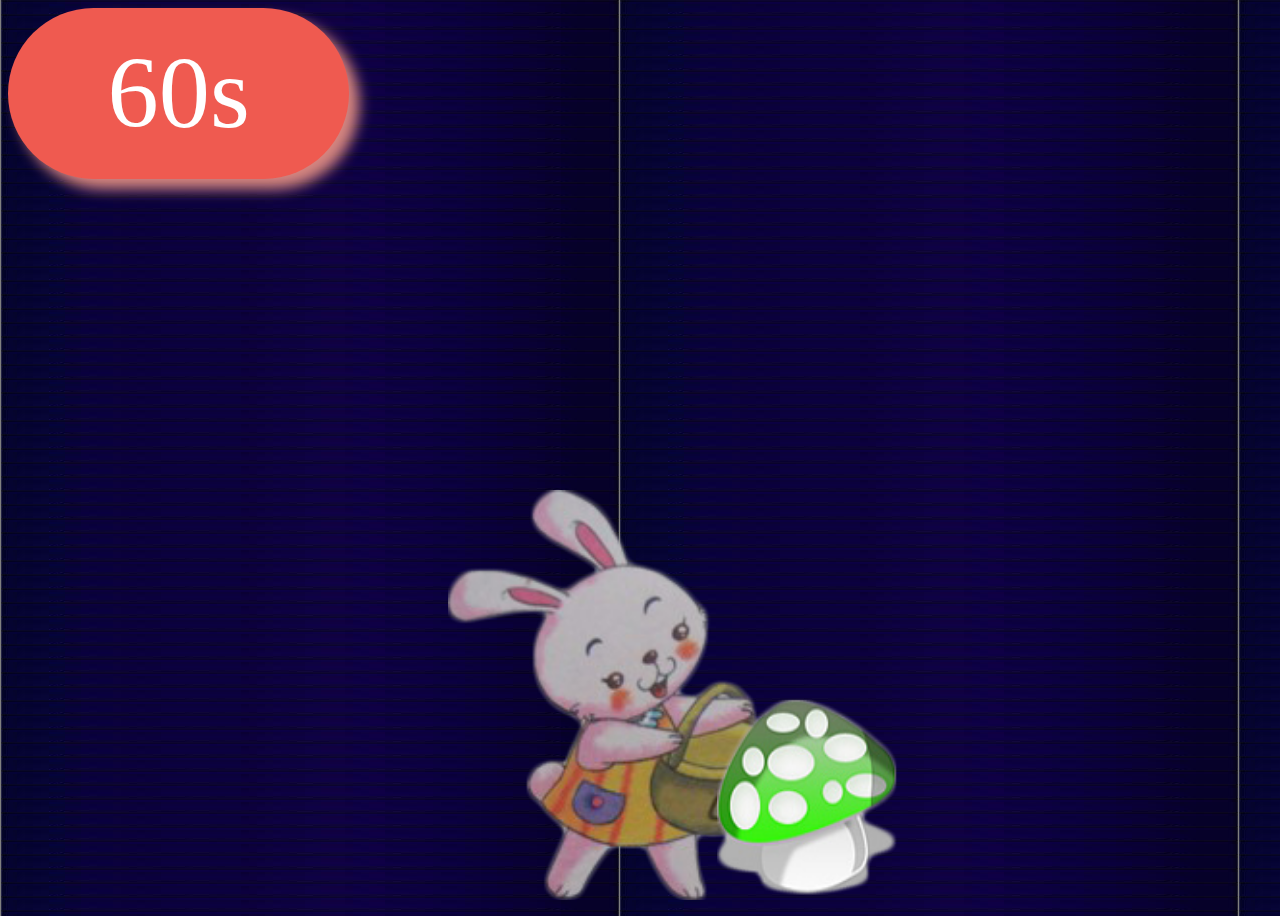
<file: index.html>
<!doctype html>
<html class="no-js" lang="zh">
<head>
  <meta charset="utf-8">
  <meta http-equiv="X-UA-Compatible" content="IE=edge,chrome=1">
  <meta content="telephone=no" name="format-detection">
  <meta name="description" content="demo">
  <meta name="keywords" content="demo">
  <title>demo</title>
  <meta name="viewport" content="width=device-width,initial-scale=1, maximum-scale=1, minimum-scale=1, user-scalable=no">
  <script>
    document.documentElement.style.fontSize = document.documentElement.clientWidth / 10 + 'px';
  </script>
  <link rel="apple-touch-icon" href="apple-touch-icon.png">

  <!--html5-boilerplate-->
  <link rel="stylesheet" href="./libs/h5bp/main.css?ver=5.0">

  <link rel="stylesheet" href="./ball/demo.css?ver=1466490124">
</head>
<style type="text/css">
  .bottom-box{
    background: url('./images/rabbit.png') no-repeat center;
    background-size: cover;
  }

</style>
<body scoll=no>
<audio id="audio"></audio>
<audio id="audio2"></audio>
<div class="top-time" id="top-time">60s</div>
<div class="run">
  <!--<img src="./food1.png" alt="55" width="100%" />-->
</div>
<div class="bottom-box" id="bottom-box">
  <span class="food-num" id="food-num">+ 1</span>
</div>
<div class="mask" id="mask">
  <div class="bom-box" id="bom-box">
    <!--<p class="top-tips">恭喜你胜利啦！</p>-->
    你的得分为:<span id="all-num">40</span>
  </div>
</div>
<script src="./libs/zepto.min.js?ver=1.1.6-sep"></script>
<script src="./libs/touch-0.2.14.min.js"></script>
<script type="text/javascript">
  $(function(){
    //  蘑菇坠落
    var numImg, maxWidth;
    var timeDown = 2000;
    var dom1 = $('.run'),
        domWidth = dom1.offset().width,
        screenWidth = $(window).width(),
        screenHeight = $(window).height();
    // touch  兔子移动
    var dom2 = $('#bottom-box'),
        dom2Width = dom2.offset().width,
        dom2Height = dom2.offset().height;
    var dx, dy, timerId, timerId2;
    var foodNum = 0;
    var posHeight = screenHeight - dom2Height/2;
    var numbox = $('#food-num');
//    var audio = $('#audio');
    function numNo(){
      numbox.css('display','none');
    }
    function imgUrl(){
      numImg = Math.floor( Math.random() * 5 +1 );
      maxWidth = Math.floor( Math.random() * (screenWidth - domWidth) );
      $('<div url-num="'+numImg+'" class="run"><img src="./images/food'+numImg+'.png" alt="55" width="100%" height="100%" /></div>').css({
        'left': maxWidth
      }).appendTo('body').animate(
              {top: posHeight},
              {
                duration: timeDown,
                easing: 'linear',
                complete: function(){
                  // 判断逻辑 是否吃到
                  var isThis = $(this),
                      thisAttr = isThis.attr('url-num'),
                      thisLeft = isThis.position().left,
                      thisTop = isThis.position().top;
                  var maxvalue = thisLeft + domWidth;
                  if(thisTop >= dom2.position().top && dom2.position().left <= maxvalue && maxvalue <= dom2.position().left + 3/2*dom2Width){
                    numbox.css('display','block');
                    audio.src = './run/3020.mp3';
                    audio.play();
                    if(thisAttr == 3 || thisAttr == 1){
                      audio2.src = './run/3021.mp3';
                      audio2.play();
                      numbox.html('- 2');
                      foodNum = foodNum -2;
                    }else{
                      numbox.html('+ 1');
                      foodNum++;
                    }
                    if(foodNum ==10 ){
                      clearInterval(timerId);
                      timeDown = 1600;
                      timerId = setInterval(imgUrl,600);
                    }
                    isThis.remove();
                    var removeTime = setTimeout(numNo,100);
                  }else{
                    isThis.animate(
                            {top: screenHeight},
                            {
                              duration: 200,
                              easing:'linear',
                              complete: function(){
                                isThis.remove();
                              }
                            });
                  }
                }
              }
      );
    }
    imgUrl();
    timerId = setInterval(imgUrl,1300);
    touch.on('#bottom-box', 'touchstart', function(ev){
      ev.preventDefault();
    });
    touch.on('#bottom-box', 'drag', function(ev){
      dx = dx || 0;
      dy = dy || 0;
      var offx = dx + ev.x;
      if((screenWidth - dom2Width)/2 < offx){
        offx = (screenWidth - dom2Width)/2;
      }
      if(offx < (dom2Width - screenWidth)/2){
        offx = (dom2Width - screenWidth)/2;
      }
      this.style.webkitTransform = "translate3d("+ offx +"px, 0, 0)";
    });
    touch.on('#bottom-box', 'dragend', function(ev){
      dx += ev.x;
    });
    var playTime = 60;
    function cutTime(){
      playTime--;
      if(playTime == 0){
        clearInterval(timerId);
        clearInterval(showTime);
        clearInterval(timerId2);
        $('#mask').css('display','block');
        $('#all-num').html(foodNum);
      }
      $('#top-time').html(playTime+'s');
    }
    var showTime = setInterval(cutTime,1000);
  });
</script>
</body>
</html>
</file>
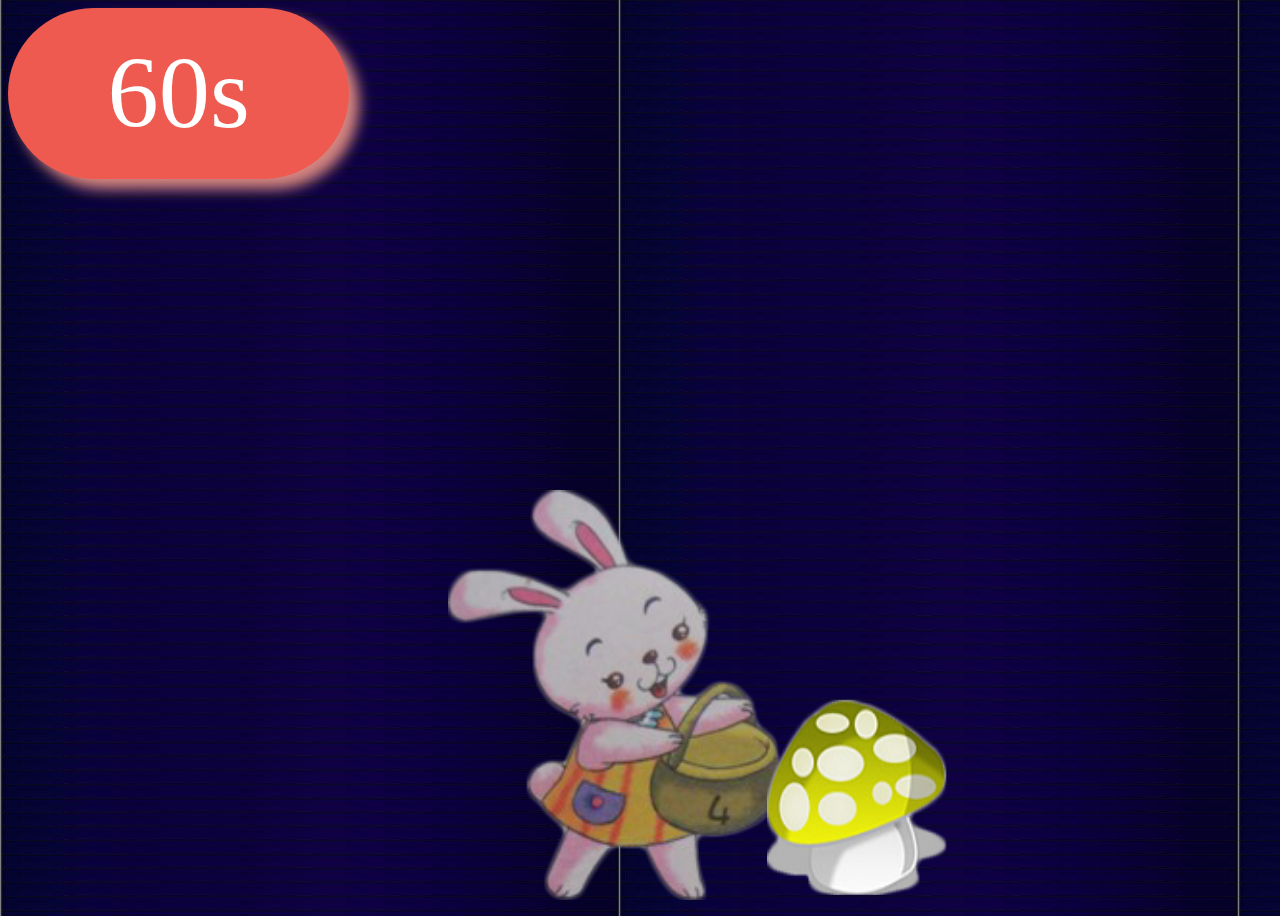
<file: run.html>
<!doctype html>
<html class="no-js" lang="zh">
<head>
  <meta charset="utf-8">
  <meta http-equiv="X-UA-Compatible" content="IE=edge,chrome=1">
  <meta content="telephone=no" name="format-detection">
  <meta name="description" content="demo">
  <meta name="keywords" content="demo">
  <title>demo</title>
  <meta name="viewport" content="width=device-width,initial-scale=1, maximum-scale=1, minimum-scale=1, user-scalable=no">
  <script>
    document.documentElement.style.fontSize = document.documentElement.clientWidth / 10 + 'px';
  </script>
  <link rel="apple-touch-icon" href="apple-touch-icon.png">

  <!--html5-boilerplate-->
  <link rel="stylesheet" href="/libs/h5bp/main.css?ver=5.0">

  <link rel="stylesheet" href="/ball/demo.css?ver=1466490124">
</head>
<style type="text/css">
  .bottom-box{
    background: url('/run/rabbit.png') no-repeat center;
    background-size: cover;
  }

</style>
<body scoll=no>
<audio id="audio"></audio>
<audio id="audio2"></audio>
<div class="top-time" id="top-time">60s</div>
<div class="run">
  <!--<img src="./food1.png" alt="55" width="100%" />-->
</div>
<div class="bottom-box" id="bottom-box">
  <span class="food-num" id="food-num">+ 1</span>
</div>
<div class="mask" id="mask">
  <div class="bom-box" id="bom-box">
    <!--<p class="top-tips">恭喜你胜利啦！</p>-->
    你的得分为:<span id="all-num">40</span>
  </div>
</div>
<script src="libs/zepto.min.js?ver=1.1.6-sep"></script>
<script src="libs/touch-0.2.14.min.js"></script>
<script type="text/javascript">
  $(function(){
    //  蘑菇坠落
    var numImg, maxWidth;
    var timeDown = 2000;
    var dom1 = $('.run'),
        domWidth = dom1.offset().width,
        screenWidth = $(window).width(),
        screenHeight = $(window).height();
    // touch  兔子移动
    var dom2 = $('#bottom-box'),
        dom2Width = dom2.offset().width,
        dom2Height = dom2.offset().height;
    var dx, dy, timerId, timerId2;
    var foodNum = 0;
    var posHeight = screenHeight - dom2Height/2;
    var numbox = $('#food-num');
//    var audio = $('#audio');
    function numNo(){
      numbox.css('display','none');
    }
    function imgUrl(){
      numImg = Math.floor( Math.random() * 5 +1 );
      maxWidth = Math.floor( Math.random() * (screenWidth - domWidth) );
      $('<div url-num="'+numImg+'" class="run"><img src="/run/food'+numImg+'.png" alt="55" width="100%" height="100%" /></div>').css({
        'left': maxWidth
      }).appendTo('body').animate(
              {top: posHeight},
              {
                duration: timeDown,
                easing: 'linear',
                complete: function(){
                  // 判断逻辑 是否吃到
                  var isThis = $(this),
                      thisAttr = isThis.attr('url-num'),
                      thisLeft = isThis.position().left,
                      thisTop = isThis.position().top;
                  var maxvalue = thisLeft + domWidth;
                  if(thisTop >= dom2.position().top && dom2.position().left <= maxvalue && maxvalue <= dom2.position().left + 3/2*dom2Width){
                    numbox.css('display','block');
                    audio.src = '/run/3020.mp3';
                    audio.play();
                    if(thisAttr == 3 || thisAttr == 1){
                      audio2.src = '/run/3021.mp3';
                      audio2.play();
                      numbox.html('- 2');
                      foodNum = foodNum -2;
                    }else{
                      numbox.html('+ 1');
                      foodNum++;
                    }
                    if(foodNum ==10 ){
                      clearInterval(timerId);
                      timeDown = 1600;
                      timerId = setInterval(imgUrl,600);
                    }
                    isThis.remove();
                    var removeTime = setTimeout(numNo,100);
                  }else{
                    isThis.animate(
                            {top: screenHeight},
                            {
                              duration: 200,
                              easing:'linear',
                              complete: function(){
                                isThis.remove();
                              }
                            });
                  }
                }
              }
      );
    }
    imgUrl();
    timerId = setInterval(imgUrl,1300);
    touch.on('#bottom-box', 'touchstart', function(ev){
      ev.preventDefault();
    });
    touch.on('#bottom-box', 'drag', function(ev){
      dx = dx || 0;
      dy = dy || 0;
      var offx = dx + ev.x;
      if((screenWidth - dom2Width)/2 < offx){
        offx = (screenWidth - dom2Width)/2;
      }
      if(offx < (dom2Width - screenWidth)/2){
        offx = (dom2Width - screenWidth)/2;
      }
      this.style.webkitTransform = "translate3d("+ offx +"px, 0, 0)";
    });
    touch.on('#bottom-box', 'dragend', function(ev){
      dx += ev.x;
    });
    var playTime = 60;
    function cutTime(){
      playTime--;
      if(playTime == 0){
        clearInterval(timerId);
        clearInterval(showTime);
        clearInterval(timerId2);
        $('#mask').css('display','block');
        $('#all-num').html(foodNum);
      }
      $('#top-time').html(playTime+'s');
    }
    var showTime = setInterval(cutTime,1000);
  });
</script>
</body>
</html>
</file>
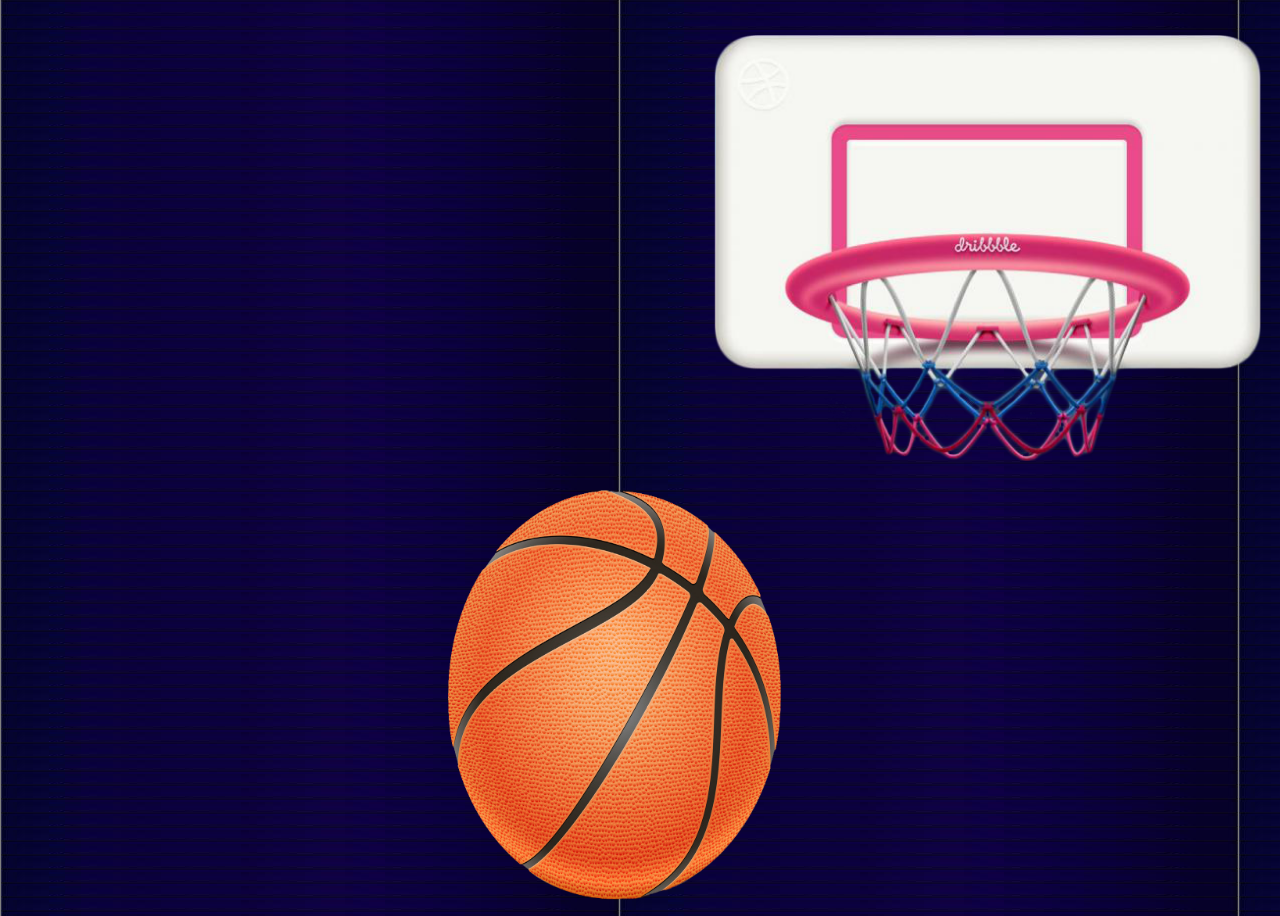
<file: ball/demo.html>
<!doctype html>
<html class="no-js" lang="zh">
<head>
  <meta charset="utf-8">
  <meta http-equiv="X-UA-Compatible" content="IE=edge,chrome=1">
  <meta content="telephone=no" name="format-detection">
  <meta name="description" content="demo">
  <meta name="keywords" content="demo">
  <title>demo</title>
  <meta name="viewport" content="width=device-width,initial-scale=1, maximum-scale=1, minimum-scale=1, user-scalable=no">
  <script>
    document.documentElement.style.fontSize = document.documentElement.clientWidth / 10 + 'px';
  </script>
  <link rel="apple-touch-icon" href="apple-touch-icon.png">

  <!--html5-boilerplate-->
  <link rel="stylesheet" href="../libs/h5bp/main.css?ver=5.0">

  <link rel="stylesheet" href="./demo.css?ver=1466490124">
</head>

<body scoll=no>
  <div class="top-box" id="top-box">
    <img src="./ball-box.png" alt="55" width="100%" />
  </div>
  <div class="bottom-box" id="bottom-box">
    <img src="./ball.png" alt="66" width="100%" height="100%" />
  </div>

<script src="../libs/zepto.min.js?ver=1.1.6-sep"></script>
<script src="../libs/touch-0.2.14.min.js"></script>
<script src="./demo.js?ver=1470389478"></script>
</body>
</html>
</file>
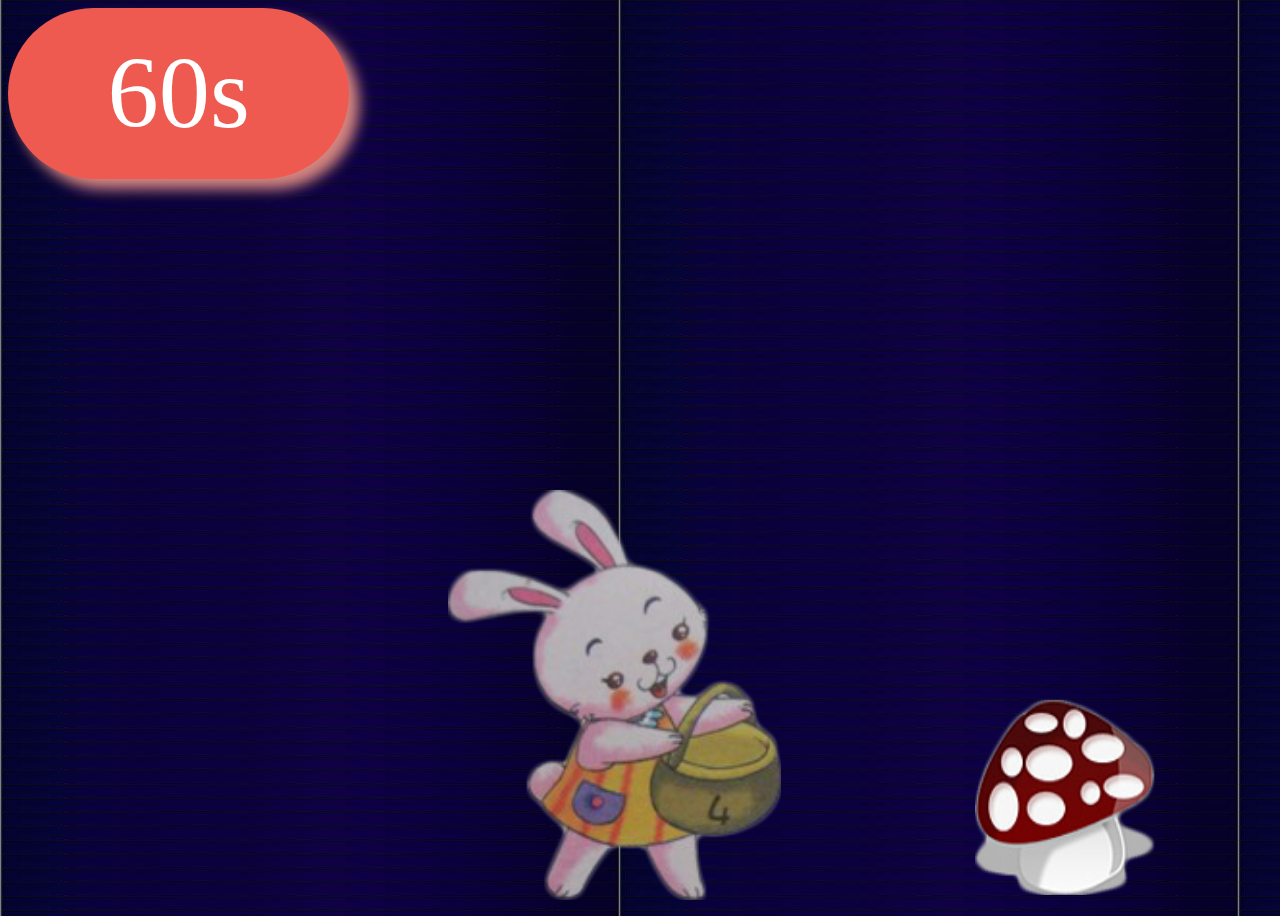
<file: run/run.html>
<!doctype html>
<html class="no-js" lang="zh">
<head>
  <meta charset="utf-8">
  <meta http-equiv="X-UA-Compatible" content="IE=edge,chrome=1">
  <meta content="telephone=no" name="format-detection">
  <meta name="description" content="demo">
  <meta name="keywords" content="demo">
  <title>demo</title>
  <meta name="viewport" content="width=device-width,initial-scale=1, maximum-scale=1, minimum-scale=1, user-scalable=no">
  <script>
    document.documentElement.style.fontSize = document.documentElement.clientWidth / 10 + 'px';
  </script>
  <link rel="apple-touch-icon" href="apple-touch-icon.png">

  <!--html5-boilerplate-->
  <link rel="stylesheet" href="../libs/h5bp/main.css?ver=5.0">

  <link rel="stylesheet" href="../ball/demo.css?ver=1466490124">
</head>
<style type="text/css">
  .bottom-box{
    background: url('./rabbit.png') no-repeat center;
    background-size: cover;
  }

</style>
<body scoll=no>
<audio id="audio"></audio>
<div class="top-time" id="top-time">60s</div>
<div class="run">
  <!--<img src="./food1.png" alt="55" width="100%" />-->
</div>
<div class="bottom-box" id="bottom-box">
  <span class="food-num" id="food-num">+ 1</span>
</div>
<div class="mask" id="mask">
  <div class="bom-box" id="bom-box">
    <!--<p class="top-tips">恭喜你胜利啦！</p>-->
    你的得分为:<span id="all-num">40</span>
  </div>
</div>
<script src="../libs/zepto.min.js?ver=1.1.6-sep"></script>
<script src="../libs/touch-0.2.14.min.js"></script>
<script type="text/javascript">
  $(function(){
    //  蘑菇坠落
    var numImg, maxWidth;
    var timeDown = 2000;
    var dom1 = $('.run'),
        domWidth = dom1.offset().width,
        screenWidth = $(window).width(),
        screenHeight = $(window).height();
    // touch  兔子移动
    var dom2 = $('#bottom-box'),
        dom2Width = dom2.offset().width,
        dom2Height = dom2.offset().height;
    var dx, dy, timerId, timerId2;
    var foodNum = 0;
    var posHeight = screenHeight - dom2Height/2;
    var numbox = $('#food-num');
    function numNo(){
      numbox.css('display','none');
    }
    function imgUrl(){
      numImg = Math.floor( Math.random() * 5 +1 );
      maxWidth = Math.floor( Math.random() * (screenWidth - domWidth) );
      $('<div url-num="'+numImg+'" class="run"><img src="./food'+numImg+'.png" alt="55" width="100%" height="100%" /></div>').css({
        'left': maxWidth
      }).appendTo('body').animate(
              {top: posHeight},
              {
                duration: timeDown,
                easing: 'linear',
                complete: function(){
                  // 判断逻辑 是否吃到
                  var isThis = $(this),
                      thisAttr = isThis.attr('url-num'),
                      thisLeft = isThis.position().left,
                      thisTop = isThis.position().top;
                  var maxvalue = thisLeft + domWidth;
                  if(thisTop >= dom2.position().top && dom2.position().left <= maxvalue && maxvalue <= dom2.position().left + 3/2*dom2Width){
                    numbox.css('display','block');
                    audio.src = './3020.mp3';
                    audio.play();
                    if(thisAttr == 3 || thisAttr == 1){
                      audio.src = './3021.mp3';
                      audio.play();
                      numbox.html('- 2');
                      foodNum = foodNum -2;
                    }else{
                      numbox.html('+ 1');
                      foodNum++;
                    }
                    if(foodNum ==10 ){
                      clearInterval(timerId);
                      timeDown = 1600;
                      timerId = setInterval(imgUrl,600);
                    }
                    isThis.remove();
                    var removeTime = setTimeout(numNo,100);
                  }else{
                    isThis.animate(
                            {top: screenHeight},
                            {
                              duration: 200,
                              easing:'linear',
                              complete: function(){
                                isThis.remove();
                              }
                            });
                  }
                }
              }
      );
    }
    imgUrl();
    timerId = setInterval(imgUrl,1300);
    touch.on('#bottom-box', 'touchstart', function(ev){
      ev.preventDefault();
    });
    touch.on('#bottom-box', 'drag', function(ev){
      dx = dx || 0;
      dy = dy || 0;
      var offx = dx + ev.x;
      if((screenWidth - dom2Width)/2 < offx){
        offx = (screenWidth - dom2Width)/2;
      }
      if(offx < (dom2Width - screenWidth)/2){
        offx = (dom2Width - screenWidth)/2;
      }
      this.style.webkitTransform = "translate3d("+ offx +"px, 0, 0)";
    });
    touch.on('#bottom-box', 'dragend', function(ev){
      dx += ev.x;
    });
    var playTime = 60;
    function cutTime(){
      playTime--;
      if(playTime == 0){
        clearInterval(timerId);
        clearInterval(showTime);
        clearInterval(timerId2);
        $('#mask').css('display','block');
        $('#all-num').html(foodNum);
      }
      $('#top-time').html(playTime+'s');
    }
    var showTime = setInterval(cutTime,1000);
  });
</script>
</body>
</html>
</file>
<file: libs/h5bp/main.css>
/*! HTML5 Boilerplate v5.0 | MIT License | http://h5bp.com/ */

html {
    color: #222;
    font-size: 1em;
    line-height: 1.4;
}

::-moz-selection {
    background: #b3d4fc;
    text-shadow: none;
}

::selection {
    background: #b3d4fc;
    text-shadow: none;
}

hr {
    display: block;
    height: 1px;
    border: 0;
    border-top: 1px solid #ccc;
    margin: 1em 0;
    padding: 0;
}

audio,
canvas,
iframe,
img,
svg,
video {
    vertical-align: middle;
}

fieldset {
    border: 0;
    margin: 0;
    padding: 0;
}

textarea {
    resize: vertical;
}

.browserupgrade {
    margin: 0.2em 0;
    background: #ccc;
    color: #000;
    padding: 0.2em 0;
}


/* ==========================================================================
   Author's custom styles
   ========================================================================== */















/* ==========================================================================
   Media Queries
   ========================================================================== */

@media only screen and (min-width: 35em) {

}

@media print,
       (-o-min-device-pixel-ratio: 5/4),
       (-webkit-min-device-pixel-ratio: 1.25),
       (min-resolution: 120dpi) {

}

/* ==========================================================================
   Helper classes
   ========================================================================== */

.hidden {
    display: none !important;
    visibility: hidden;
}

.visuallyhidden {
    border: 0;
    clip: rect(0 0 0 0);
    height: 1px;
    margin: -1px;
    overflow: hidden;
    padding: 0;
    position: absolute;
    width: 1px;
}

.visuallyhidden.focusable:active,
.visuallyhidden.focusable:focus {
    clip: auto;
    height: auto;
    margin: 0;
    overflow: visible;
    position: static;
    width: auto;
}

.invisible {
    visibility: hidden;
}

.clearfix:before,
.clearfix:after {
    content: " ";
    display: table;
}

.clearfix:after {
    clear: both;
}

.clearfix {
    *zoom: 1;
}

/* ==========================================================================
   Print styles
   ========================================================================== */

@media print {
    *,
    *:before,
    *:after {
        background: transparent !important;
        color: #000 !important;
        box-shadow: none !important;
        text-shadow: none !important;
    }

    a,
    a:visited {
        text-decoration: underline;
    }

    a[href]:after {
        content: " (" attr(href) ")";
    }

    abbr[title]:after {
        content: " (" attr(title) ")";
    }

    a[href^="#"]:after,
    a[href^="javascript:"]:after {
        content: "";
    }

    pre,
    blockquote {
        border: 1px solid #999;
        page-break-inside: avoid;
    }

    thead {
        display: table-header-group;
    }

    tr,
    img {
        page-break-inside: avoid;
    }

    img {
        max-width: 100% !important;
    }

    p,
    h2,
    h3 {
        orphans: 3;
        widows: 3;
    }

    h2,
    h3 {
        page-break-after: avoid;
    }
}
</file>
<file: ball/demo.css>
body {
  min-height: 100vh;
  font-family: STHeitiSC-Light, '黑体';
  background: url('bg.png');
}
.top-box {
  width: 45%;
  position: fixed;
  top: 0.26666667rem;
  left: 0;
}
.run {
  width: 1.4rem;
  position: fixed;
  top: 0;
  left: 0.4rem;
  height: 1.52rem;
}
.bottom-box {
  width: 26%;
  height: 3.2rem;
  position: fixed;
  bottom: 0;
  left: 35%;
}
.food-num {
  font-size: 0.56rem;
  color: #FF0000;
  position: relative;
  top: -1.2rem;
  left: 1.06666667rem;
  display: none;
}
.top-time {
  text-align: center;
  width: 2.66666667rem;
  height: 1.33333333rem;
  line-height: 1.33333333rem;
  font-size: 0.8rem;
  color: #fff;
  background-color: #ef5a50;
  border-radius: 0.8rem;
  box-shadow: #D68680 0.08rem 0.08rem 0.10666667rem;
}
.mask {
  width: 100%;
  height: 100%;
  position: fixed;
  top: 0;
  left: 0;
  background-color: rgba(0, 0, 0, 0.6);
  display: none;
  z-index: 22;
}
.bom-box {
  width: 90%;
  height: 4rem;
  line-height: 4rem;
  border-radius: 0.13333333rem;
  background-color: #ef5a50;
  color: #fff;
  text-align: center;
  margin: 1.6rem auto !important;
}
</file>
